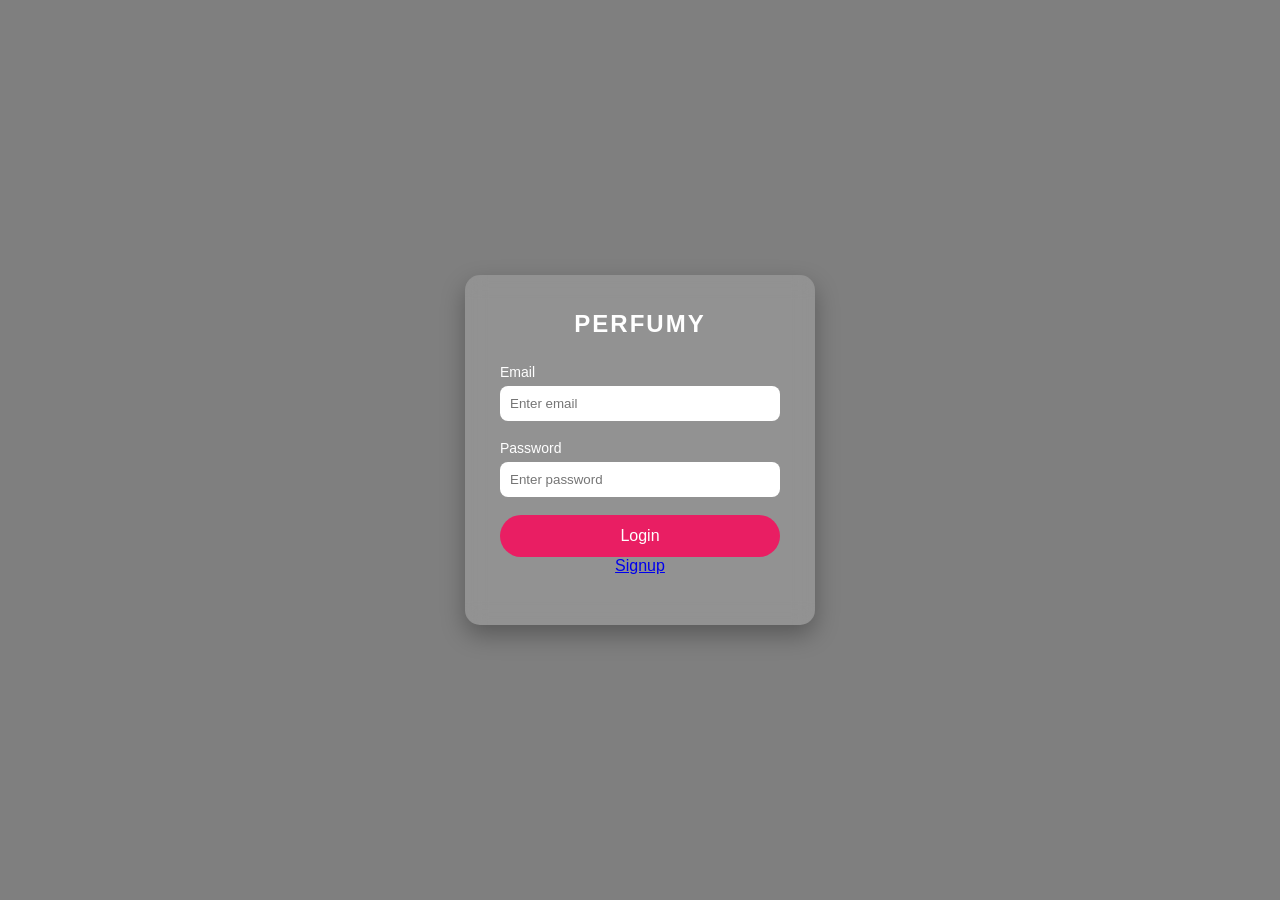
<file: index.html>
<!DOCTYPE html>
<html lang="en">
<head>
    <meta charset="UTF-8">
    <title>Perfumy | Login</title>
    <meta name="viewport" content="width=device-width, initial-scale=1.0">
      
    <style>
        *{
            margin:0;
            padding:0;
            box-sizing:border-box;
            font-family: 'Poppins', sans-serif;
        }

        body{
            height:100vh;
            background: linear-gradient(rgba(0,0,0,0.5), rgba(0,0,0,0.5)),
            url("https://images.unsplash.com/photo-1592945403244-b3fbafd7f539") center/cover no-repeat;
            display:flex;
            align-items:center;
            justify-content:center;
        }

        .login-box{
            background: rgba(255,255,255,0.15);
            backdrop-filter: blur(10px);
            padding:35px;
            width:350px;
            border-radius:15px;
            box-shadow:0 10px 25px rgba(0,0,0,0.3);
            text-align:center;
            color:white;
        }

        h2{
            margin-bottom:25px;
            letter-spacing:2px;
        }

        .input-box{
            margin-bottom:18px;
            text-align:left;
        }

        label{
            font-size:14px;
        }

        input{
            width:100%;
            padding:10px;
            border:none;
            outline:none;
            border-radius:8px;
            margin-top:5px;
        }

        button{
            width:100%;
            padding:12px;
            background:#e91e63;
            border:none;
            border-radius:25px;
            color:white;
            font-size:16px;
            cursor:pointer;
        }

        button:hover{
            background:#c2185b;
        }

        .message{
            margin-top:15px;
            font-size:14px;
            font-weight:bold;
        }

        .error{
            color:#ffb6b6;
        }

        .success{
            color:#9cff9c;
        }
        
    </style>
</head>

<body>
    

<div class="login-box">
    <h2>PERFUMY</h2>

    <form action="navi.html" onsubmit="return validateLogin()">
        <div class="input-box">
            <label>Email</label>
            <input type="email" id="email" placeholder="Enter email">
        </div>

        <div class="input-box">
            <label>Password</label>
            <input type="password" id="password" placeholder="Enter password">
        </div>

        <button type="submit" >Login</button> <a href="signup.html">Signup</a>
       
    </form>

    <div class="message" id="msg"></div>
</div>

<script>
    function validateLogin(){
        let email = document.getElementById("email").value.trim();
        let password = document.getElementById("password").value.trim();
        let msg = document.getElementById("msg");

        if(email === "" || password === ""){
            msg.innerHTML = "⚠️ All fields are required";
            msg.className = "message error";
            return false;
        }

        // success
        msg.innerHTML = "✅ Login Successful";
        msg.className = "message success";
        

        // prevent actual form submit (demo purpose)
        return true;
    }
</script>

</body>
</html>
</file>
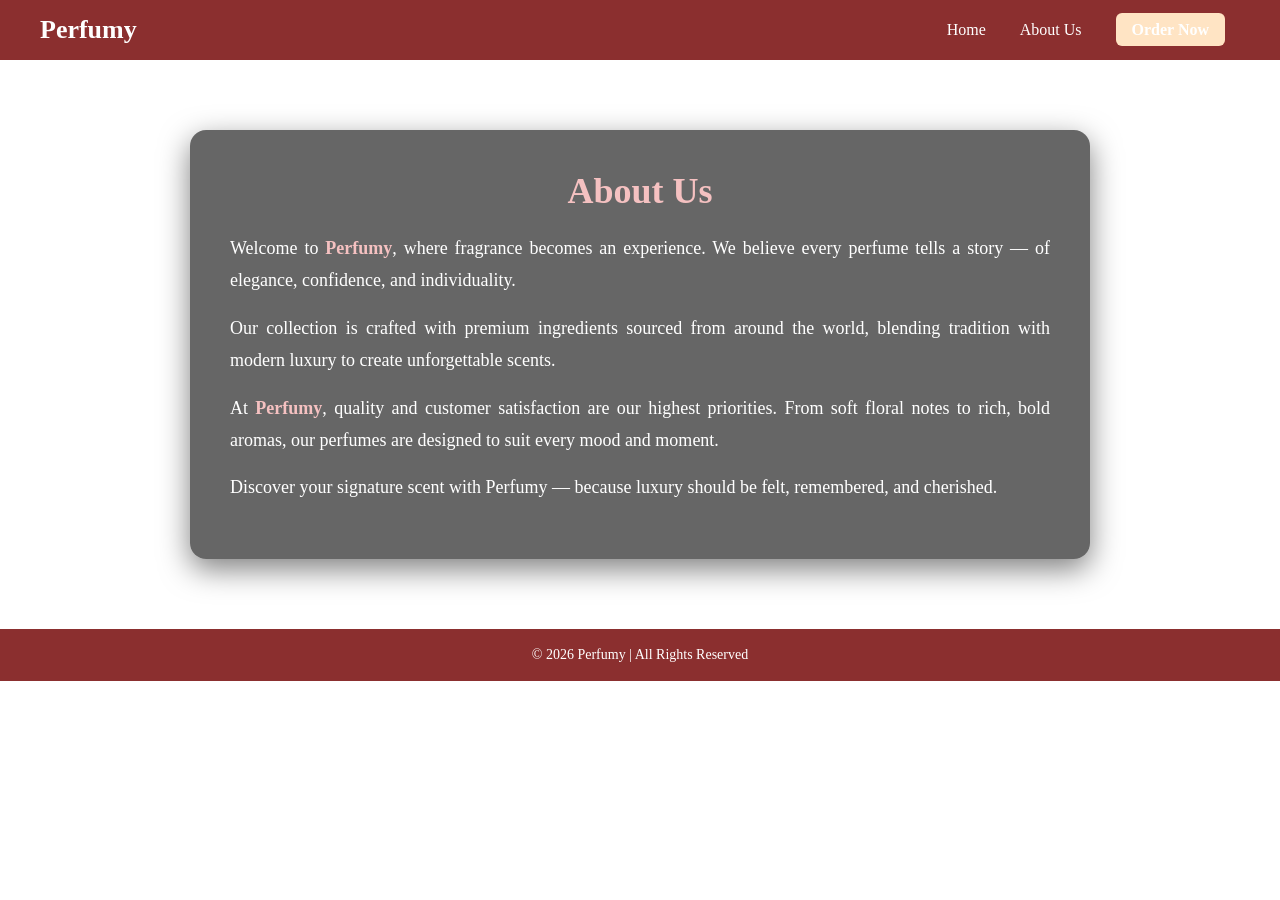
<file: aboutus.html>
<!DOCTYPE html>
<html lang="en">
<head>
  <meta charset="UTF-8">
  <title>About Us | Perfumy</title>
  <meta name="viewport" content="width=device-width, initial-scale=1.0">

  <style>
    *{
      margin:0;
      padding:0;
      box-sizing:border-box;
      font-family: 'Georgia', serif;
    }

    /* BACKGROUND */
    body{
      background: url("https://thumbs.dreamstime.com/b/close-up-view-perfume-bottle-table-perfect-highlighting-fragrance-details-advertising-luxury-product-perfume-bottle-388249214.jpg")
                  no-repeat center center/cover;
      min-height:100vh;
      color:#fff;
    }

    /* NAVBAR */
    .navbar{
      background:#8b2f2f;
      padding:15px 40px;
      display:flex;
      justify-content:space-between;
      align-items:center;
    }

    .logo{
      font-size:26px;
      font-weight:bold;
    }

    .nav-links a{
      color:white;
      text-decoration:none;
      margin:0 15px;
      font-size:16px;
    }

    .order-btn{
      background-color: bisque;
      color:#8b2f2f;
      padding:8px 16px;
      border-radius:6px;
      font-weight:bold;
    }

    /* ABOUT CONTENT */
    .about-container{
      max-width:900px;
      margin:70px auto;
      background:rgba(0,0,0,0.6);
      padding:40px;
      border-radius:16px;
      box-shadow:0 10px 30px rgba(0,0,0,0.5);
      backdrop-filter: blur(4px);
    }

    .about-container h1{
      text-align:center;
      font-size:36px;
      margin-bottom:20px;
      color:#f5c1c1;
    }

    .about-container p{
      font-size:18px;
      line-height:1.8;
      margin-bottom:15px;
      text-align:justify;
    }

    .highlight{
      color:#f5c1c1;
      font-weight:bold;
    }

    /* FOOTER */
    footer{
      text-align:center;
      padding:18px;
      background:#8b2f2f;
      font-size:14px;
      margin-top:40px;
    }

    @media(max-width:768px){
      .about-container{
        margin:40px 15px;
        padding:25px;
      }
    }
  </style>
</head>

<body>

  <!-- NAVBAR -->
  <div class="navbar">
    <div class="logo">Perfumy</div>
    <div class="nav-links">
      <a href="navi.html">Home</a>
      <a href="aboutus.html">About Us</a>
      <a href="shop.html" class="order-btn">Order Now</a>
    </div>
  </div>

  <!-- ABOUT SECTION -->
  <div class="about-container">
    <h1>About Us</h1>

    <p>
      Welcome to <span class="highlight">Perfumy</span>, where fragrance becomes an experience.
      We believe every perfume tells a story — of elegance, confidence, and individuality.
    </p>

    <p>
      Our collection is crafted with premium ingredients sourced from around the world,
      blending tradition with modern luxury to create unforgettable scents.
    </p>

    <p>
      At <span class="highlight">Perfumy</span>, quality and customer satisfaction are our highest priorities.
      From soft floral notes to rich, bold aromas, our perfumes are designed to suit every mood and moment.
    </p>

    <p>
      Discover your signature scent with Perfumy — because luxury should be felt, remembered,
      and cherished.
    </p>
  </div>

  <!-- FOOTER -->
  <footer>
    © 2026 Perfumy | All Rights Reserved
  </footer>

</body>
</html>
</file>
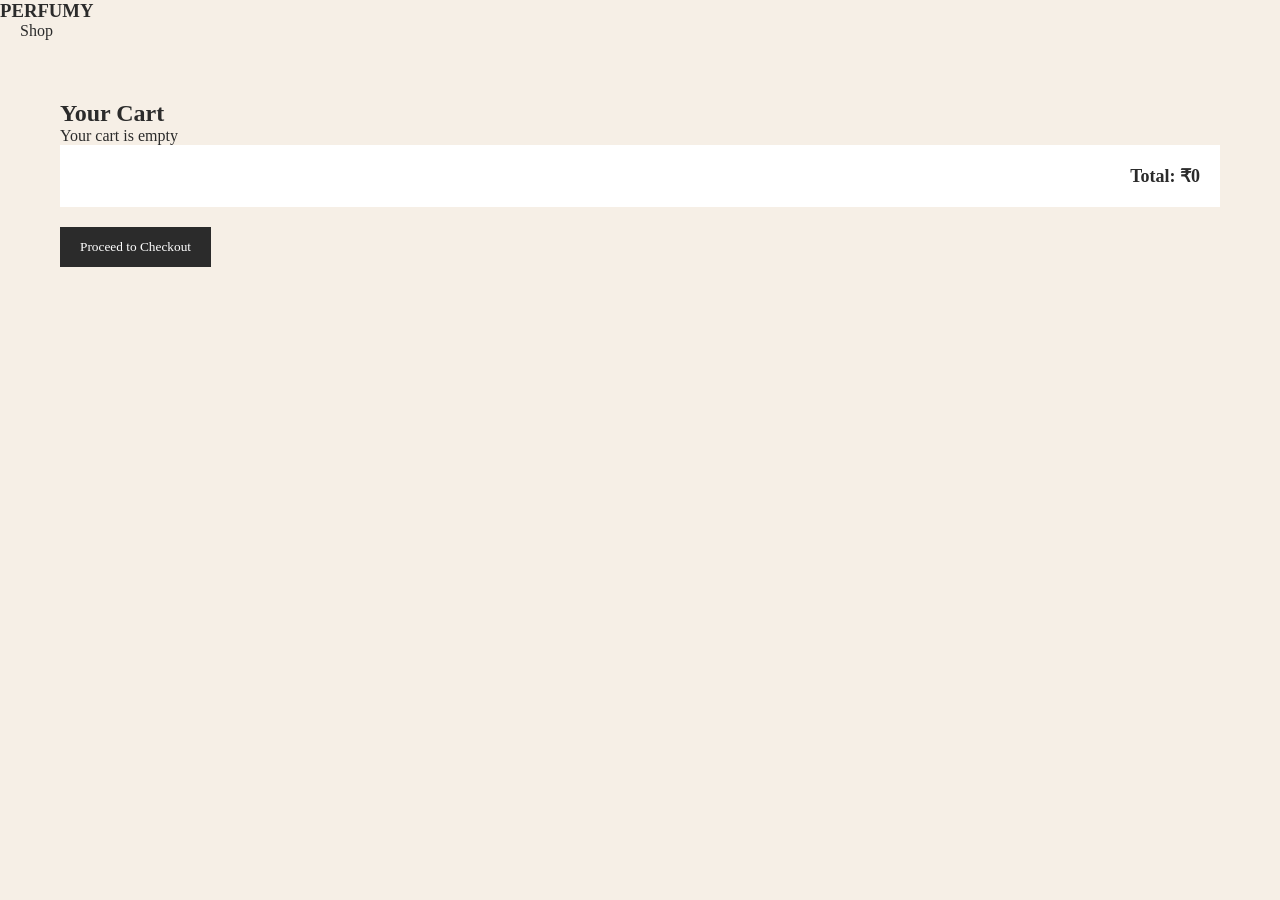
<file: cart.html>
<!DOCTYPE html>
<html lang="en">
<head>
<meta charset="UTF-8">
<title>Perfumy | Cart</title>
<meta name="viewport" content="width=device-width, initial-scale=1.0">

<style>
*{margin:0;padding:0;box-sizing:border-box;font-family:Georgia,serif}
body{background:#f6efe6;color:#2b2b2b}


nav a{text-decoration:none;color:#2b2b2b;margin-left:20px}

.section{padding:60px;}

.cart-item{
    display:flex;
    gap:20px;
    background:#fff;
    padding:20px;
    margin-bottom:20px;
    align-items:center;
}
.cart-item img{width:100px;height:100px;object-fit:cover}
.cart-item-details{flex:1}
.cart-item-details h3{margin-bottom:5px}
.cart-item-details p{margin-bottom:10px}
.cart-item-details .qty{
    display:flex;
    align-items:center;
    gap:10px;
    margin-bottom:10px;
}
.cart-item-details .qty button{
    padding:5px 10px;
    cursor:pointer;
}
.cart-item button.remove{
    padding:8px 12px;
    background:red;
    color:white;
    border:none;
    cursor:pointer;
}

.total-box{
    background:#fff;
    padding:20px;
    text-align:right;
    font-size:18px;
    font-weight:bold;
}
button.checkout{
    margin-top:20px;
    padding:12px 20px;
    background:#2b2b2b;
    color:white;
    border:none;
    cursor:pointer;
}
</style>
</head>

<body>

<nav>
    <h3>PERFUMY</h3>
    <div>
        <a href="shop.html">Shop</a>
        
    </div>
</nav>

<section class="section">
    <h2>Your Cart</h2>
    <div id="cartItems"></div>
    <div class="total-box" id="grandTotal">Total: ₹0</div>
    <button class="checkout" onclick="checkout()">Proceed to Checkout</button>
</section>

<script>
let cart = JSON.parse(localStorage.getItem("cart")) || [];
let cartItems = document.getElementById("cartItems");
let grandTotalBox = document.getElementById("grandTotal");

function renderCart(){
    cartItems.innerHTML = "";
    let total = 0;

    if(cart.length===0){
        cartItems.innerHTML = "<p>Your cart is empty</p>";
        grandTotalBox.innerText = "Total: ₹0";
        return;
    }

    cart.forEach((item,index)=>{
        let itemTotal = item.price * item.qty;
        total += itemTotal;

        cartItems.innerHTML += `
        <div class="cart-item">
            <img src="${item.img}">
            <div class="cart-item-details">
                <h3>${item.name}</h3>
                <p>Price: ₹${item.price}</p>
                <div class="qty">
                    <button onclick="changeQty(${index},-1)">-</button>
                    <span>${item.qty}</span>
                    <button onclick="changeQty(${index},1)">+</button>
                </div>
                <p>Subtotal: ₹${itemTotal}</p>
            </div>
            <button class="remove" onclick="removeItem(${index})">Remove</button>
        </div>
        `;
    });

    grandTotalBox.innerText = "Total: ₹" + total;
}

function changeQty(index,delta){
    cart[index].qty += delta;
    if(cart[index].qty<1) cart[index].qty=1;
    localStorage.setItem("cart",JSON.stringify(cart));
    renderCart();
}

function removeItem(index){
    if(confirm("Remove this item from cart?")){
        cart.splice(index,1);
        localStorage.setItem("cart",JSON.stringify(cart));
        renderCart();
    }
}

function checkout(){
    if(cart.length===0){
        alert("Cart is empty!");
        return;
    }
    window.location.href = "checkout.html";
}

renderCart();
</script>

</body>
</html>
</file>
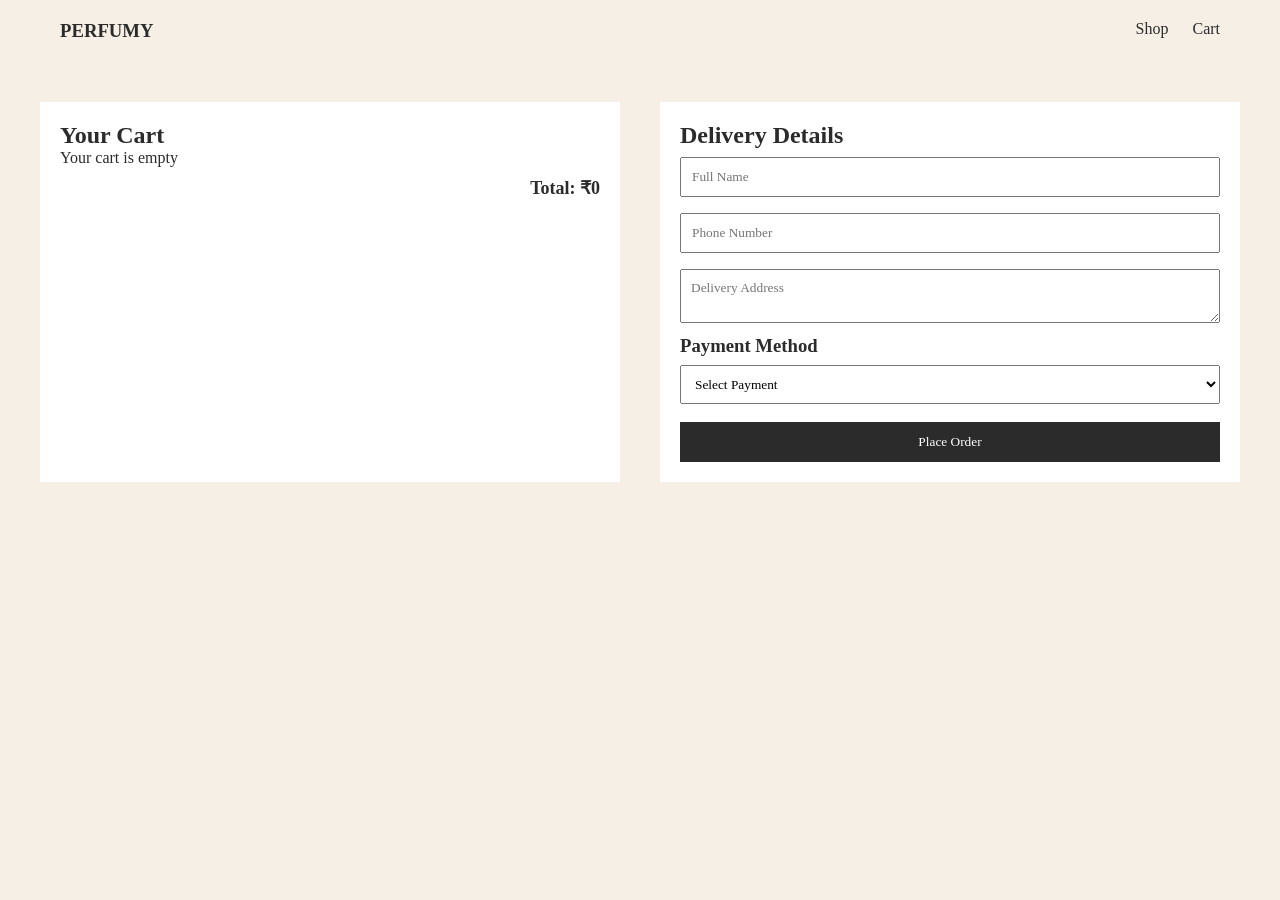
<file: checkout.html>
<!DOCTYPE html>
<html lang="en">
<head>
<meta charset="UTF-8">
<title>Perfumy | Cart & Checkout</title>
<meta name="viewport" content="width=device-width, initial-scale=1.0">

<style>
*{margin:0;padding:0;box-sizing:border-box;font-family:Georgia,serif}
body{background:#f6efe6;color:#2b2b2b}
nav{padding:20px 60px;display:flex;justify-content:space-between}
nav a{text-decoration:none;color:#2b2b2b;margin-left:20px}

.section{padding:40px;display:grid;grid-template-columns:1fr 1fr;gap:40px}

/* CART */
.cart-box{background:#fff;padding:20px}
.cart-item{display:flex;gap:15px;margin-bottom:15px;align-items:center}
.cart-item img{width:80px;height:80px;object-fit:cover}
.cart-item-details{flex:1}
.cart-item-details h3{margin-bottom:5px}
.cart-item-details p{margin-bottom:5px}
.qty{display:flex;align-items:center;gap:10px;margin-bottom:5px}
.qty button{padding:5px 10px;cursor:pointer}
button.remove{padding:5px 10px;background:red;color:white;border:none;cursor:pointer}
.total-box{font-weight:bold;font-size:18px;margin-top:10px;text-align:right}

/* FORM */
.form-box{background:#fff;padding:20px}
.form-box input,.form-box textarea,.form-box select{width:100%;padding:10px;margin:8px 0}
button.place-order{padding:12px 0;width:100%;background:#2b2b2b;color:white;border:none;cursor:pointer;margin-top:10px}
</style>
</head>

<body>

<nav>
    <h3>PERFUMY</h3>
    <div>
        <a href="shop.html">Shop</a>
        <a href="checkout.html">Cart</a>
    </div>
</nav>

<section class="section">

<!-- CART -->
<div class="cart-box">
    <h2>Your Cart</h2>
    <div id="cartItems"></div>
    <div class="total-box" id="grandTotal">Total: ₹0</div>
</div>

<!-- CHECKOUT -->
<div class="form-box">
    <h2>Delivery Details</h2>
    <input type="text" id="name" placeholder="Full Name">
    <input type="text" id="phone" placeholder="Phone Number">
    <textarea id="address" placeholder="Delivery Address"></textarea>
    <h3>Payment Method</h3>
    <select id="payment">
        <option value="">Select Payment</option>
        <option>Cash on Delivery</option>
        <option>UPI</option>
        <option>Credit / Debit Card</option>
    </select>
    <button class="place-order" onclick="placeOrder()">Place Order</button>
</div>

<script>
let cart = JSON.parse(localStorage.getItem("cart")) || [];
let cartItems = document.getElementById("cartItems");
let grandTotalBox = document.getElementById("grandTotal");

// RENDER CART
function renderCart(){
    cartItems.innerHTML="";
    let total = 0;
    if(cart.length===0){
        cartItems.innerHTML = "<p>Your cart is empty</p>";
        grandTotalBox.innerText="Total: ₹0";
        return;
    }

    cart.forEach((item,index)=>{
        let itemTotal = item.price * item.qty;
        total += itemTotal;

        cartItems.innerHTML += `
        <div class="cart-item">
            <img src="${item.img}">
            <div class="cart-item-details">
                <h3>${item.name}</h3>
                <p>Price: ₹${item.price}</p>
                <div class="qty">
                    <button onclick="changeQty(${index},-1)">-</button>
                    <span>${item.qty}</span>
                    <button onclick="changeQty(${index},1)">+</button>
                </div>
                <p>Subtotal: ₹${itemTotal}</p>
            </div>
            <button class="remove" onclick="removeItem(${index})">Remove</button>
        </div>`;
    });

    grandTotalBox.innerText = "Total: ₹" + total;
}

// CHANGE QTY
function changeQty(index,delta){
    cart[index].qty += delta;
    if(cart[index].qty<1) cart[index].qty=1;
    localStorage.setItem("cart",JSON.stringify(cart));
    renderCart();
}

// REMOVE ITEM
function removeItem(index){
    if(confirm("Remove this item from cart?")){
        cart.splice(index,1);
        localStorage.setItem("cart",JSON.stringify(cart));
        renderCart();
    }
}

// PLACE ORDER
function placeOrder(){
    if(cart.length===0){
        alert("Cart is empty!");
        return;
    }

    let name=document.getElementById("name").value.trim();
    let phone=document.getElementById("phone").value.trim();
    let address=document.getElementById("address").value.trim();
    let payment=document.getElementById("payment").value;

    if(!name||!phone||!address||!payment){
        alert("Please fill all details");
        return;
    }

    let total = cart.reduce((sum,item)=>sum+item.price*item.qty,0);

    alert(
        "Order Placed Successfully 🎉\n\n"+
        "Name: "+name+"\n"+
        "Payment: "+payment+"\n"+
        "Total: ₹"+total
    );

    localStorage.removeItem("cart");
    cart=[];
    renderCart();

    // Reset form
    document.getElementById("name").value="";
    document.getElementById("phone").value="";
    document.getElementById("address").value="";
    document.getElementById("payment").value="";
}

renderCart();
</script>

</body>
</html>
</file>
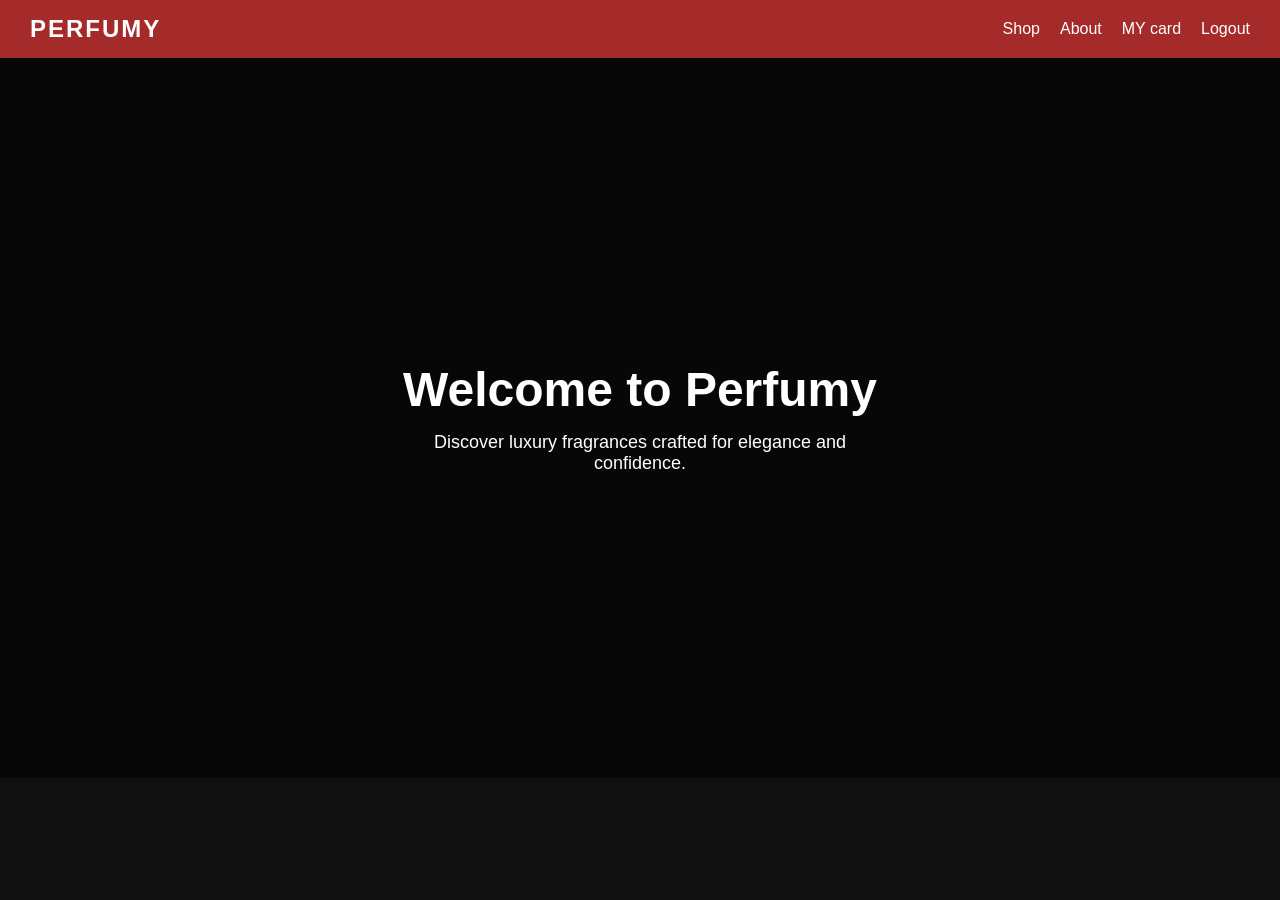
<file: navi.html>
<!DOCTYPE html>
<html lang="en">
<head>
    <meta charset="UTF-8">
    <title>Perfumy | Home</title>
    <meta name="viewport" content="width=device-width, initial-scale=1.0">

    <style>
        *{
            margin:0;
            padding:0;
            box-sizing:border-box;
            font-family: 'Poppins', sans-serif;
        }

        body{
            background:#111;
            color:white;
        }

        /* NAVBAR */
        nav{
            background:brown;
            padding:15px 30px;
            display:flex;
            justify-content:space-between;
            align-items:center;
        }

        nav h2{
            letter-spacing:2px;
        }

        nav ul{
            list-style:none;
            display:flex;
            gap:20px;
        }

        nav ul li a{
            color:white;
            text-decoration:none;
            font-weight:500;
        }

        nav ul li a:hover{
            text-decoration:underline;
        }

        /* HERO SECTION */
        .hero{
            height:80vh;
            background: linear-gradient(rgba(0,0,0,0.6), rgba(0,0,0,0.6)),
            url("https://png.pngtree.com/thumb_back/fh260/background/20251226/pngtree-elegant-perfume-bottle-glowing-with-amber-liquid-against-dark-bokeh-lit-image_20876053.webp")
            center/cover no-repeat;
            display:flex;
            flex-direction:column;
            justify-content:center;
            align-items:center;
            text-align:center;
        }

        .hero h1{
            font-size:48px;
            margin-bottom:15px;
        }

        .hero p{
            font-size:18px;
            max-width:500px;
        }

        .btn{
            margin-top:25px;
            padding:12px 30px;
            background:brown;
            border:none;
            border-radius:25px;
            color:white;
            font-size:16px;
            cursor:pointer;
        }

        .btn:hover{
            background:brown;
        }
    </style>
</head>
<body>

<!-- NAVIGATION BAR -->
<nav>
    <h2>PERFUMY</h2>
    <ul>
        
        <li><a href="shop.html">Shop</a></li>
        <li><a href="aboutus.html">About</a></li>
        <li><a href="cart.html">MY card</a></li>
        <li><a href="index.html">Logout</a></li>
    </ul>
</nav>

<!-- HERO CONTENT -->
<section class="hero">
    <h1>Welcome to Perfumy </h1>
    <p>Discover luxury fragrances crafted for elegance and confidence.</p>
    
</section>

</body>

</html>
</file>
